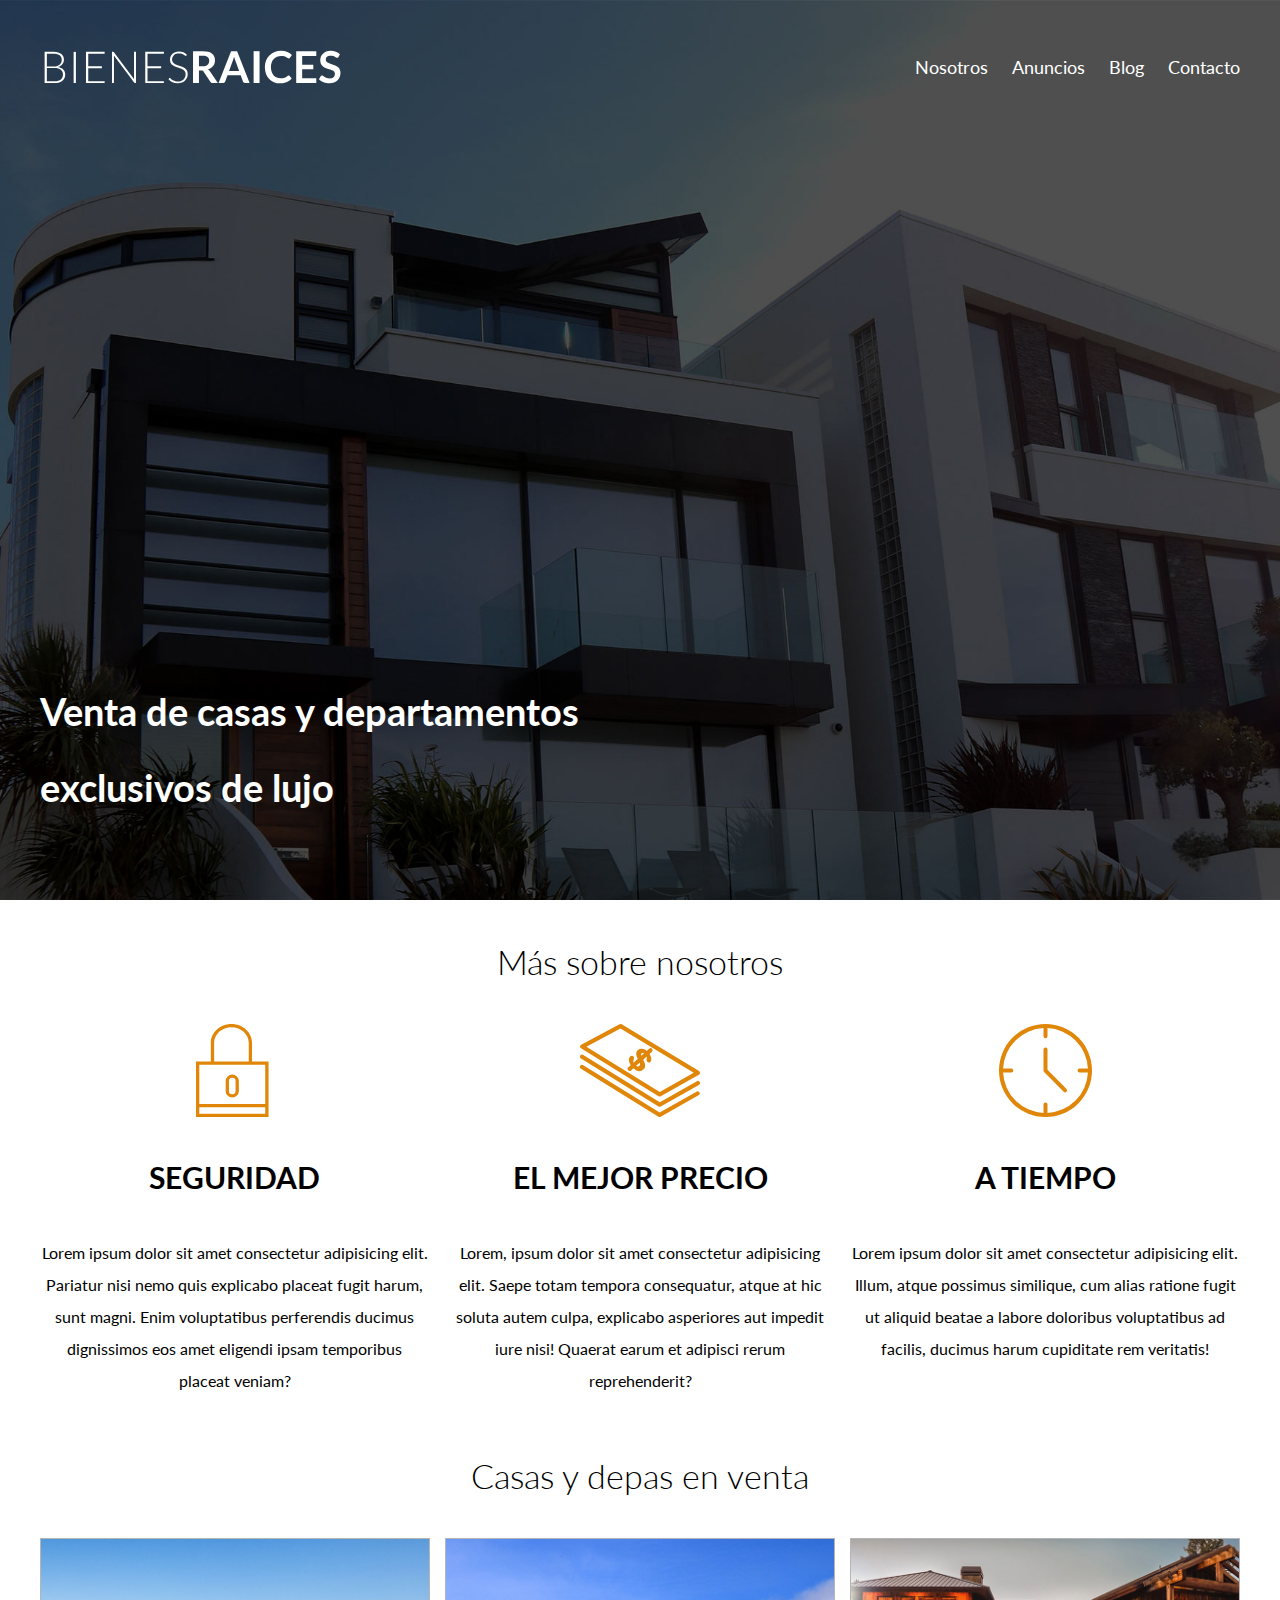
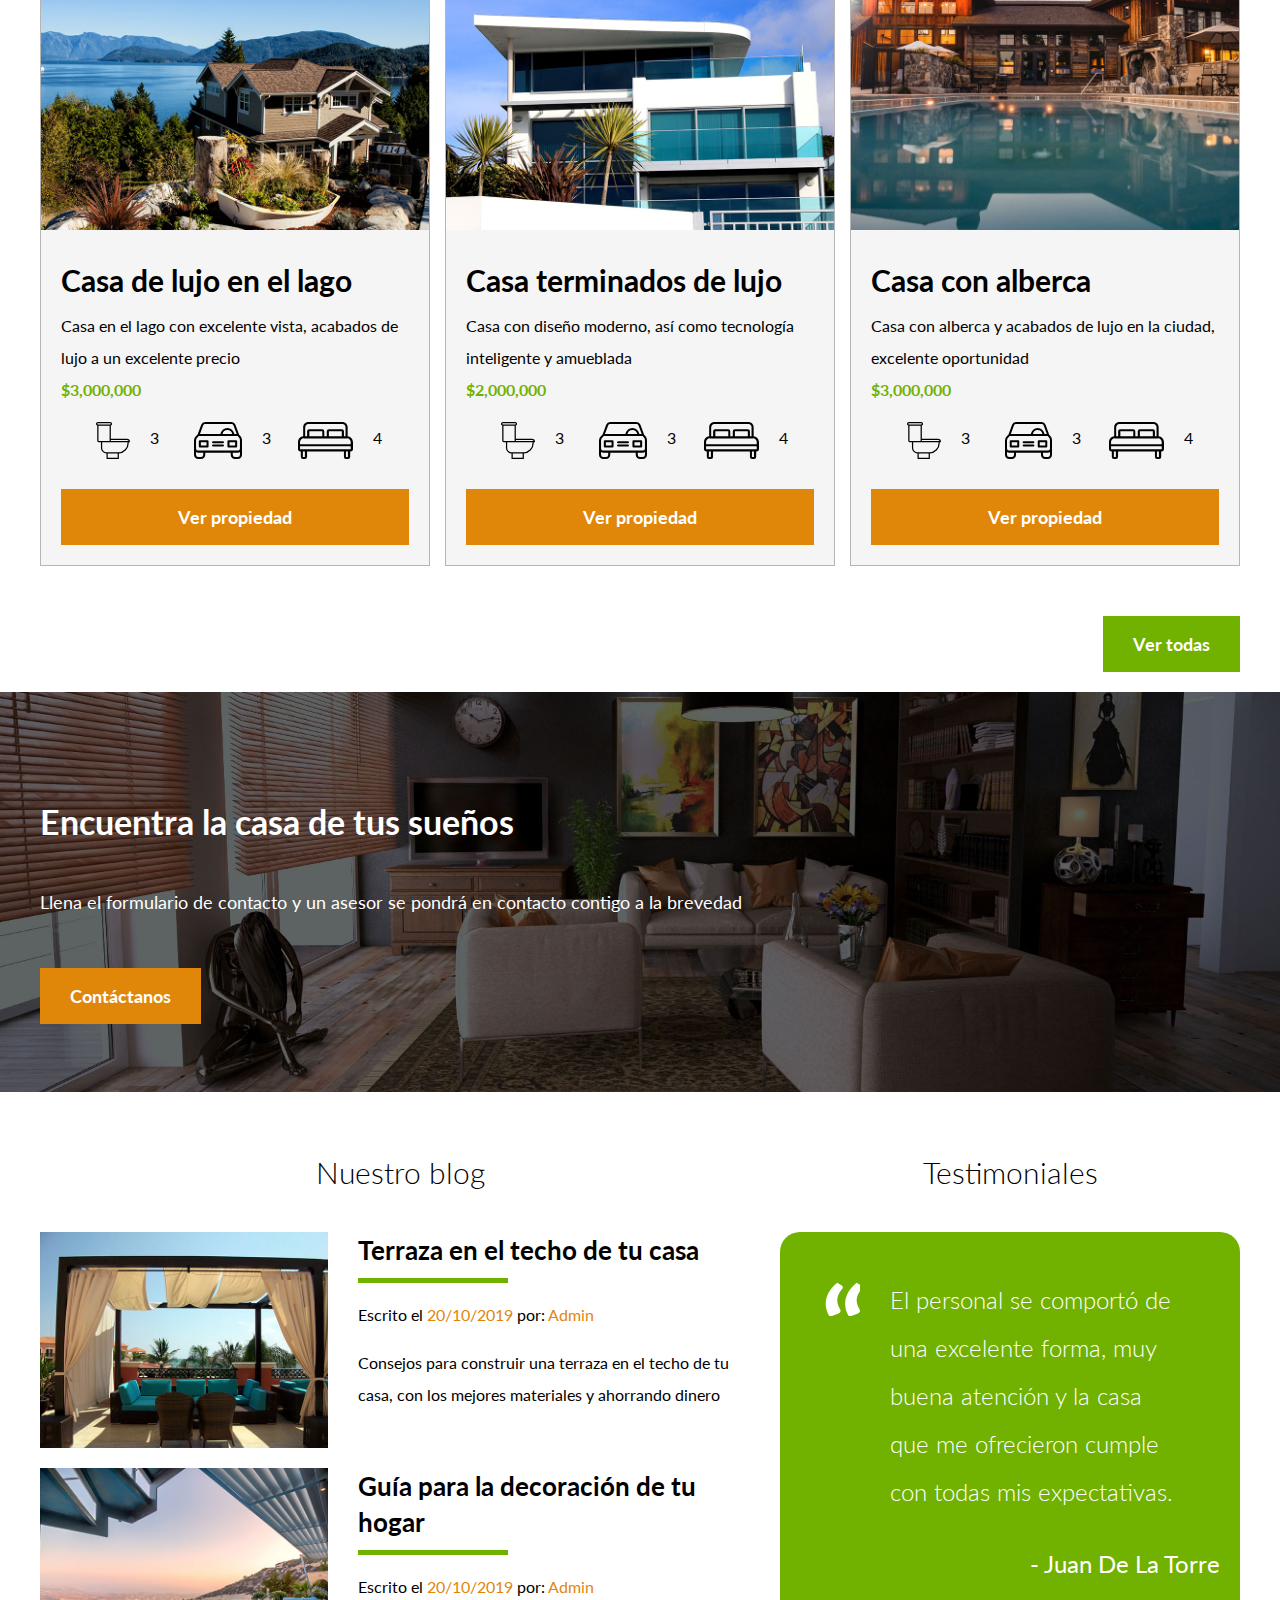
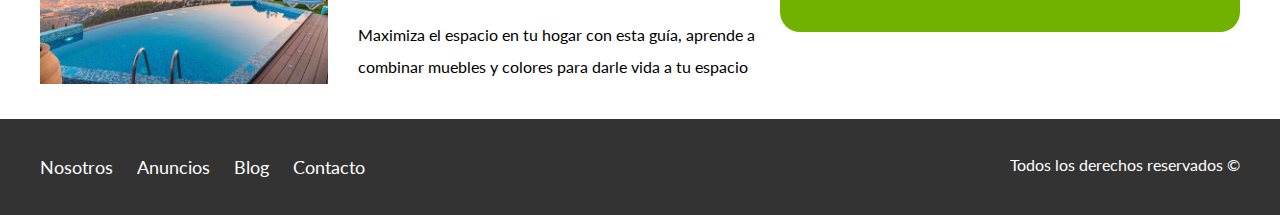
<file: index.html>
<!DOCTYPE html>
<html lang="en">
<head>
    <meta charset="UTF-8">
    <meta name="viewport" content="width=device-width, initial-scale=1.0">
    <title>Bienes Raices</title>
    <link rel="stylesheet" href="https://fonts.googleapis.com/css2?family=Lato:wght@300;400;700;900&display=swap">
    <link rel="stylesheet" href="css/normalize.css">
    <link rel="stylesheet" href="css/styles.css">
</head>
<body>
    <header class="site-header start">
        <div class="container header-content">
            <div class="bar">
                <a href="/">
                    <img src="img/logo.svg" alt="Logotipo de Bienes Raices">
                </a>
                <nav class="navigation">
                    <a href="nosotros.html">Nosotros</a>   
                    <a href="anuncios.html">Anuncios</a>
                    <a href="blog.html">Blog</a>
                    <a href="contacto.html">Contacto</a>
                </nav>
            </div>
            <h1>Venta de casas y departamentos exclusivos de lujo</h1>
        </div>
    </header>
    <section class="container section">
        <h2 class="center-text fw-300">Más sobre nosotros</h2>
        <div class="icons-nosotros">
            <div class="icons">
                <img src="/img/icono1.svg" alt="Icono seguridad">
                <h3 class="header">Seguridad</h3>
                <p>Lorem ipsum dolor sit amet consectetur adipisicing elit. Pariatur nisi nemo quis explicabo placeat fugit harum, sunt magni. Enim voluptatibus perferendis ducimus dignissimos eos amet eligendi ipsam temporibus placeat veniam?</p>
            </div>
            <div class="icons">
                <img src="/img/icono2.svg" alt="Icono el mejor precio">
                <h3 class="header">El mejor precio</h3>
                <p>Lorem, ipsum dolor sit amet consectetur adipisicing elit. Saepe totam tempora consequatur, atque at hic soluta autem culpa, explicabo asperiores aut impedit iure nisi! Quaerat earum et adipisci rerum reprehenderit?</p>
            </div>
            <div class="icons">
                <img src="/img/icono3.svg" alt="Icono a tiempo">
                <h3 class="header">A tiempo</h3>
                <p>Lorem ipsum dolor sit amet consectetur adipisicing elit. Illum, atque possimus similique, cum alias ratione fugit ut aliquid beatae a labore doloribus voluptatibus ad facilis, ducimus harum cupiditate rem veritatis!</p>
            </div>
        </div>
    </section>
    <main class="container section">
        <h2 class="center-text fw-300">Casas y depas en venta</h2>
        <div class="ad-container">
            <div class="ad">
                <img src="/img/anuncio1.jpg" alt="Imagen casa de lujo en el lago">
                <div class="ad-content">
                    <h3>Casa de lujo en el lago</h3>
                    <p>Casa en el lago con excelente vista, acabados de lujo a un excelente precio</p>
                    <p class="price">$3,000,000</p>
                    <ul class="icons-features">
                        <li>
                            <img src="/img/icono_wc.svg" alt="Icono WC">
                            <p>3</p>
                        </li>
                        <li>
                            <img src="/img/icono_estacionamiento.svg" alt="Icono estacionamiento">
                            <p>3</p>
                        </li>
                        <li>
                            <img src="/img/icono_dormitorio.svg" alt="Icono dormitorio">
                            <p>4</p>
                        </li>
                    </ul>
                    <a href="anuncio.html" class="button button-orange display-block">Ver propiedad</a>
                </div>
            </div>
            <div class="ad">
                <img src="/img/anuncio2.jpg" alt="Imagen casa terminados de lujo">
                <div class="ad-content">
                    <h3>Casa terminados de lujo</h3>
                    <p>Casa con diseño moderno, así como tecnología inteligente y amueblada</p>
                    <p class="price">$2,000,000</p>
                    <ul class="icons-features">
                        <li>
                            <img src="/img/icono_wc.svg" alt="Icono WC">
                            <p>3</p>
                        </li>
                        <li>
                            <img src="/img/icono_estacionamiento.svg" alt="Icono estacionamiento">
                            <p>3</p>
                        </li>
                        <li>
                            <img src="/img/icono_dormitorio.svg" alt="Icono dormitorio">
                            <p>4</p>
                        </li>
                    </ul>
                    <a href="anuncio.html" class="button button-orange display-block">Ver propiedad</a>
                </div>
            </div>
            <div class="ad">
                <img src="/img/anuncio3.jpg" alt="Imagen casa con alberca">
                <div class="ad-content">
                    <h3>Casa con alberca</h3>
                    <p>Casa con alberca y acabados de lujo en la ciudad, excelente oportunidad</p>
                    <p class="price">$3,000,000</p>
                    <ul class="icons-features">
                        <li>
                            <img src="/img/icono_wc.svg" alt="Icono WC">
                            <p>3</p>
                        </li>
                        <li>
                            <img src="/img/icono_estacionamiento.svg" alt="Icono estacionamiento">
                            <p>3</p>
                        </li>
                        <li>
                            <img src="/img/icono_dormitorio.svg" alt="Icono dormitorio">
                            <p>4</p>
                        </li>
                    </ul>
                    <a href="anuncio.html" class="button button-orange display-block">Ver propiedad</a>
                </div>
            </div>
        </div>
        <div class="view-all">
            <a href="anuncios.html" class="button button-green">Ver todas</a>
        </div>
    </main>
    <section class="section contact-image">
        <div class="container contact-content">
            <h2>Encuentra la casa de tus sueños</h2>
            <p>Llena el formulario de contacto y un asesor se pondrá en contacto contigo a la brevedad</p>
            <a href="contacto.html" class="button button-orange">Contáctanos</a>
        </div>
    </section>
    <div class="container section bottom-section">
        <section class="blog">
            <h3 class="center-text fw-300">Nuestro blog</h3>
            <article class="blog-post">
                <div class="image">
                    <img src="/img/blog1.jpg" alt="Imagen terraza en el techo de tu casa">
                </div>
                <div class="blog-text">
                    <a href="entrada.html">
                        <h4>Terraza en el techo de tu casa</h4>
                    </a>
                    <p>Escrito el <span>20/10/2019</span> por: <span>Admin</span></p>
                    <p>Consejos para construir una terraza en el techo de tu casa, con los mejores materiales y ahorrando dinero</p>
                </div>
            </article class="blog-post">
            <article class="blog-post">
                <div class="image">
                    <img src="/img/blog2.jpg" alt="Imagen guía para la decoración de tu hogar">
                </div>
                <div class="blog-text">
                    <a href="entrada.html">
                        <h4>Guía para la decoración de tu hogar</h4>
                    </a>
                    <p>Escrito el <span>20/10/2019</span> por: <span>Admin</span></p>
                    <p>Maximiza el espacio en tu hogar con esta guía, aprende a combinar muebles y colores para darle vida a tu espacio</p>
                </div>
            </article>
        </section>
        <section class="tokens">
            <h3 class="center-text fw-300">Testimoniales</h3>
            <div class="token">
                <blockquote>El personal se comportó de una excelente forma, muy buena atención y la casa que me ofrecieron cumple con todas mis expectativas.</blockquote>
                <p>- Juan De La Torre</p>
            </div>
        </section>
    </div>
    <footer class="site-footer section">
        <div class="container footer-container">
            <nav class="navigation">
                <a href="nosotros.html">Nosotros</a>
                <a href="anuncios.html">Anuncios</a>
                <a href="blog.html">Blog</a>
                <a href="contacto.html">Contacto</a>
            </nav>
            <p class="copyright">Todos los derechos reservados &copy;</p>
        </div>
    </footer>
</body>
</html>
</file>
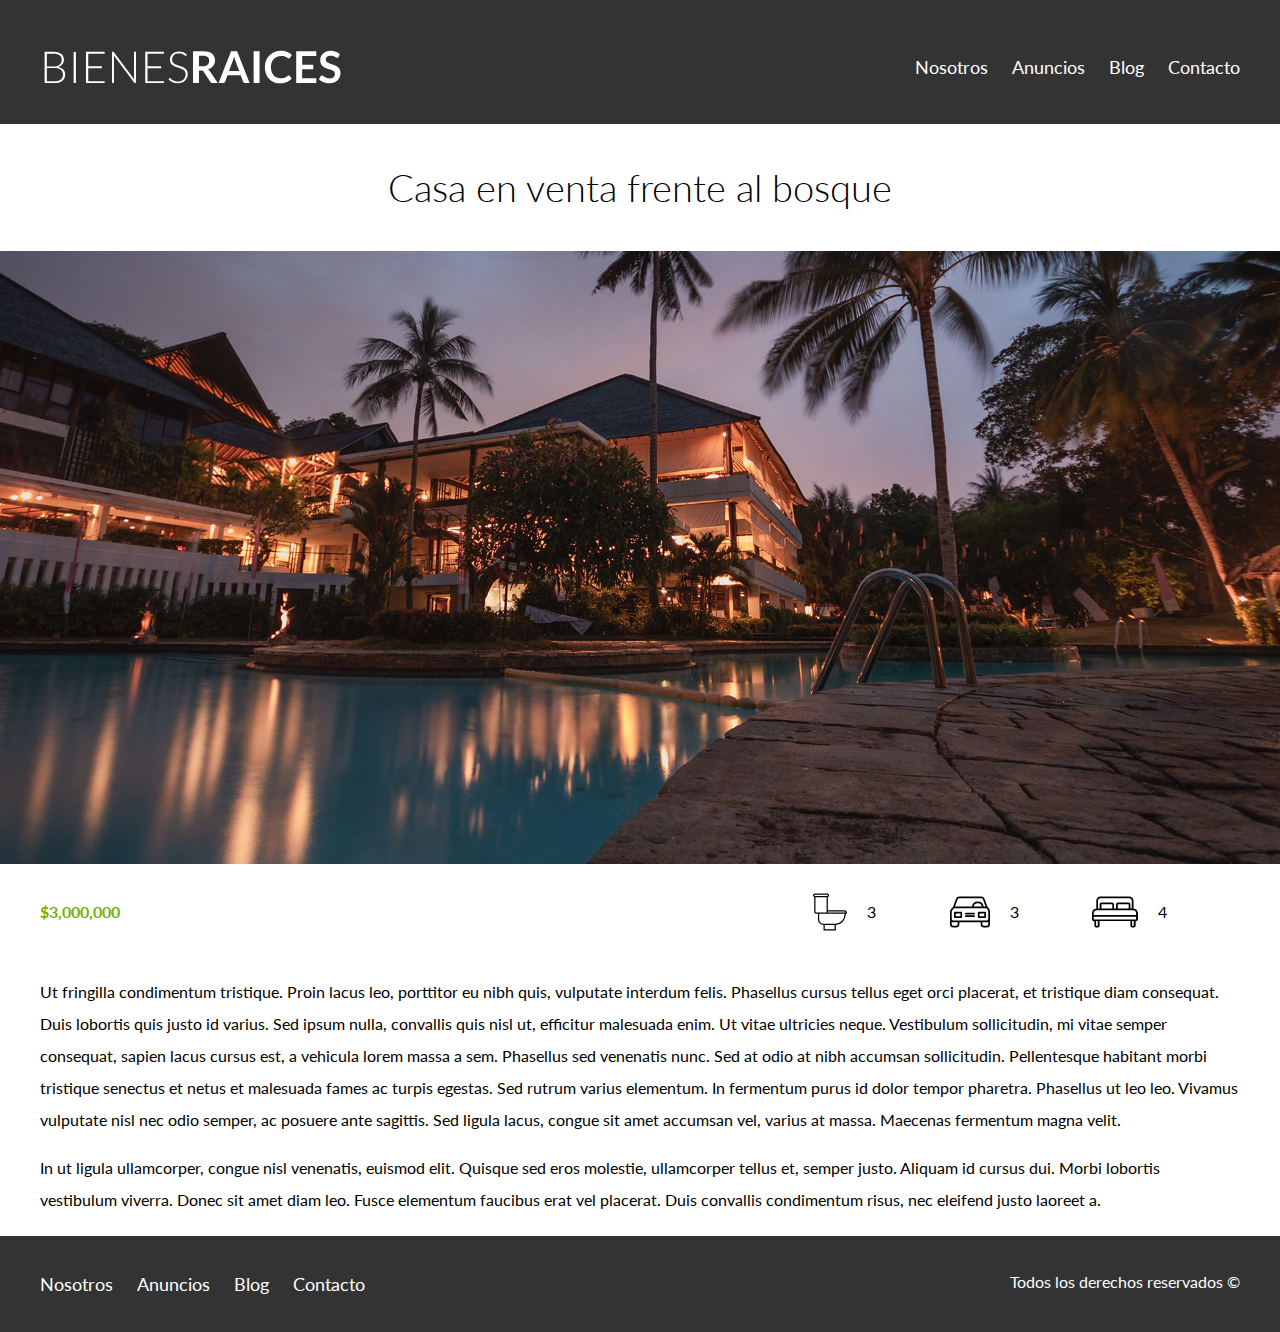
<file: anuncio.html>
<!DOCTYPE html>
<html lang="en">
<head>
    <meta charset="UTF-8">
    <meta name="viewport" content="width=device-width, initial-scale=1.0">
    <title>Bienes Raices</title>
    <link rel="stylesheet" href="https://fonts.googleapis.com/css2?family=Lato:wght@300;400;700;900&display=swap">
    <link rel="stylesheet" href="css/normalize.css">
    <link rel="stylesheet" href="css/styles.css">
</head>
<body>
    <header class="site-header">
        <div class="container header-content">
            <div class="bar">
                <a href="/">
                    <img src="img/logo.svg" alt="Logotipo de Bienes Raices">
                </a>
                <nav class="navigation">
                    <a href="nosotros.html">Nosotros</a>
                    <a href="anuncios.html">Anuncios</a>
                    <a href="blog.html">Blog</a>
                    <a href="contacto.html">Contacto</a>
                </nav>
            </div>
        </div>
    </header>
    <h1 class="fw-300 center-text">Casa en venta frente al bosque</h1>
    <img src="/img/destacada.jpg" alt="Imagen anuncio">
    <main class="container section centered-content">
        <div class="property-summary">
            <p class="price">$3,000,000</p>
            <ul class="icons-features">
                <li>
                    <img src="/img/icono_wc.svg" alt="Icono WC">
                    <p>3</p>
                </li>
                <li>
                    <img src="/img/icono_estacionamiento.svg" alt="Icono estacionamiento">
                    <p>3</p>
                </li>
                <li>
                    <img src="/img/icono_dormitorio.svg" alt="Icono dormitorio">
                    <p>4</p>
                </li>
            </ul>
        </div>
        <p>Ut fringilla condimentum tristique. Proin lacus leo, porttitor eu nibh quis, vulputate interdum felis. Phasellus cursus tellus eget orci placerat, et tristique diam consequat. Duis lobortis quis justo id varius. Sed ipsum nulla, convallis quis nisl ut, efficitur malesuada enim. Ut vitae ultricies neque. Vestibulum sollicitudin, mi vitae semper consequat, sapien lacus cursus est, a vehicula lorem massa a sem. Phasellus sed venenatis nunc. Sed at odio at nibh accumsan sollicitudin. Pellentesque habitant morbi tristique senectus et netus et malesuada fames ac turpis egestas. Sed rutrum varius elementum. In fermentum purus id dolor tempor pharetra. Phasellus ut leo leo. Vivamus vulputate nisl nec odio semper, ac posuere ante sagittis. Sed ligula lacus, congue sit amet accumsan vel, varius at massa. Maecenas fermentum magna velit.</p>
        <p>In ut ligula ullamcorper, congue nisl venenatis, euismod elit. Quisque sed eros molestie, ullamcorper tellus et, semper justo. Aliquam id cursus dui. Morbi lobortis vestibulum viverra. Donec sit amet diam leo. Fusce elementum faucibus erat vel placerat. Duis convallis condimentum risus, nec eleifend justo laoreet a.</p>
    </main>
    <footer class="site-footer section">
        <div class="container footer-container">
            <nav class="navigation">
                <a href="nosotros.html">Nosotros</a>
                <a href="anuncios.html">Anuncios</a>
                <a href="blog.html">Blog</a>
                <a href="contacto.html">Contacto</a>
            </nav>
            <p class="copyright">Todos los derechos reservados &copy;</p>
        </div>
    </footer>
</body>
</html>
</file>
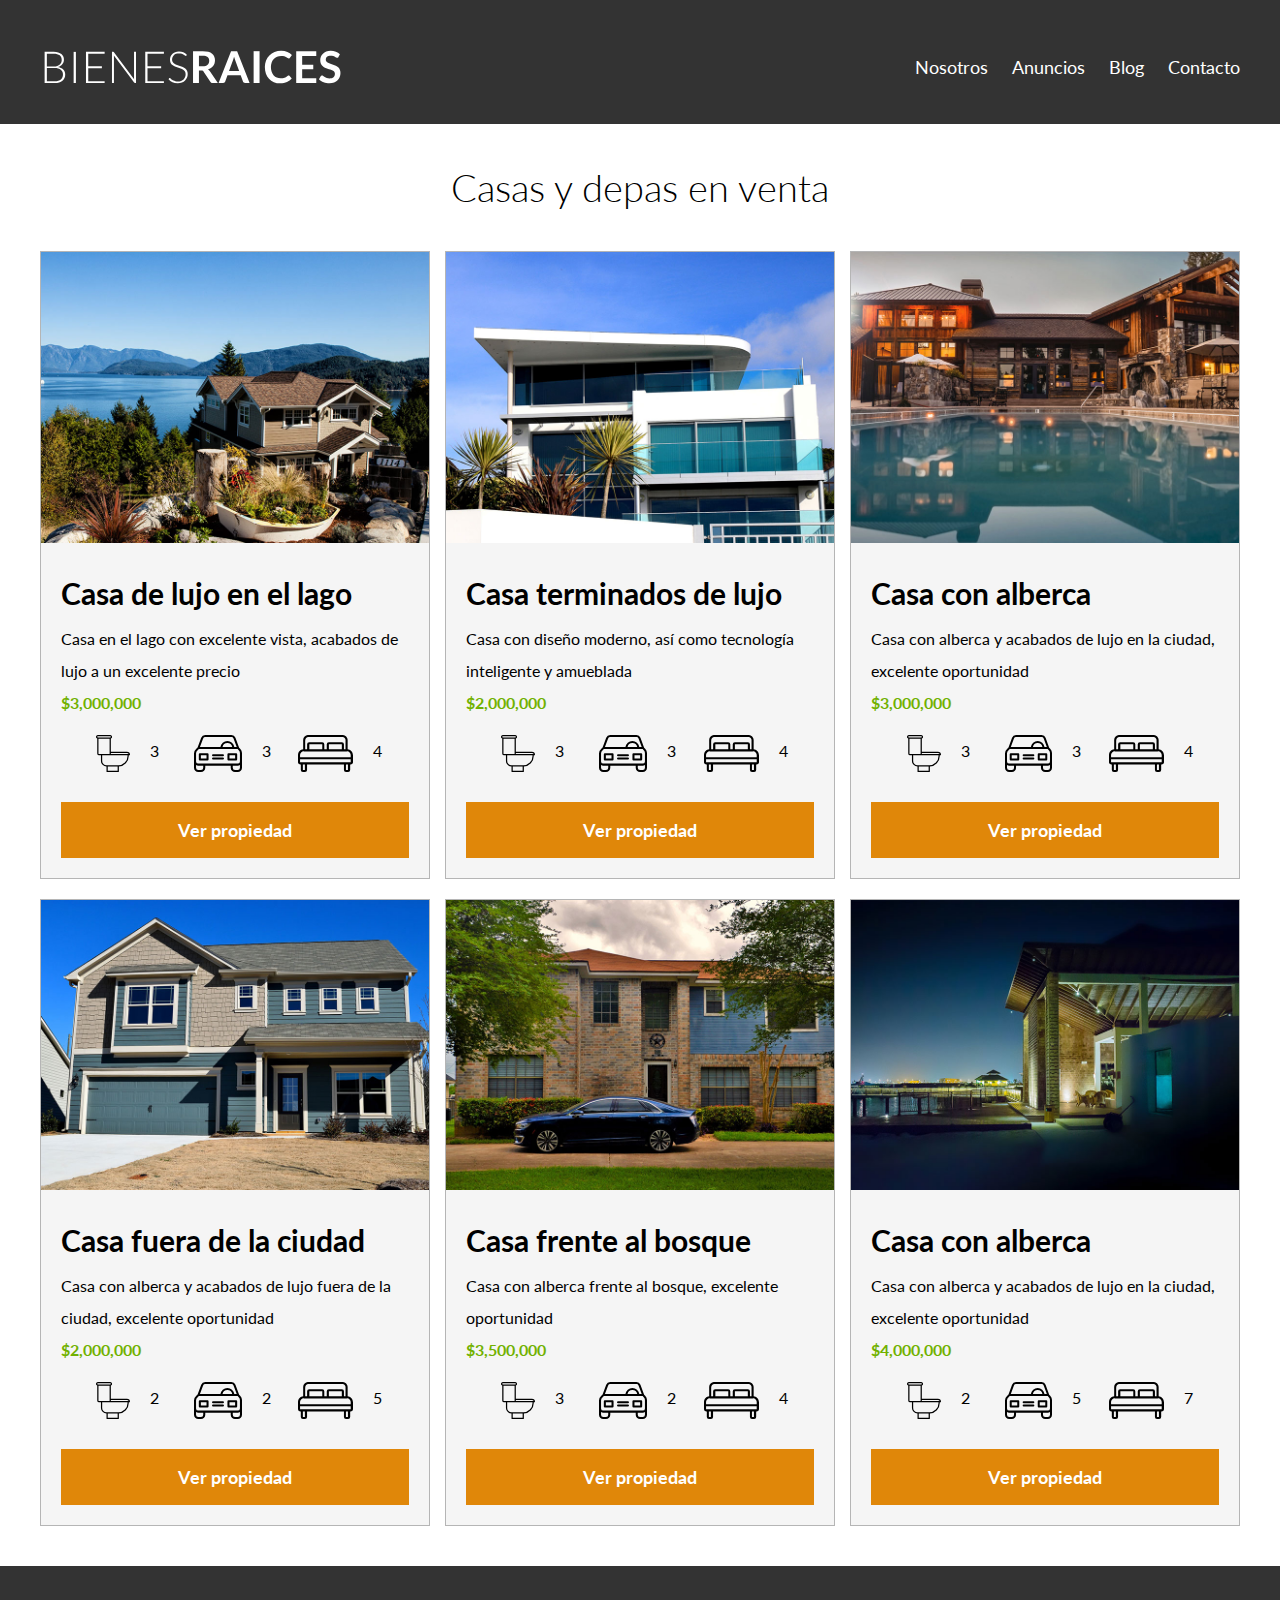
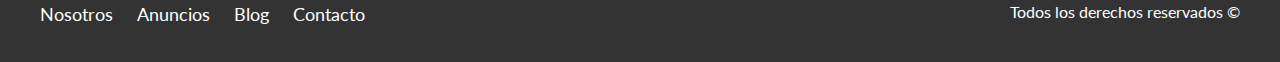
<file: anuncios.html>
<!DOCTYPE html>
<html lang="en">
<head>
    <meta charset="UTF-8">
    <meta name="viewport" content="width=device-width, initial-scale=1.0">
    <title>Bienes Raices</title>
    <link rel="stylesheet" href="https://fonts.googleapis.com/css2?family=Lato:wght@300;400;700;900&display=swap">
    <link rel="stylesheet" href="css/normalize.css">
    <link rel="stylesheet" href="css/styles.css">
</head>
<body>
    <header class="site-header">
        <div class="container header-content">
            <div class="bar">
                <a href="/">
                    <img src="img/logo.svg" alt="Logotipo de Bienes Raices">
                </a>
                <nav class="navigation">
                    <a href="nosotros.html">Nosotros</a>   
                    <a href="anuncios.html">Anuncios</a>
                    <a href="blog.html">Blog</a>
                    <a href="contacto.html">Contacto</a>
                </nav>
            </div>
        </div>
    </header>
    <main class="container">
        <h1 class="center-text fw-300">Casas y depas en venta</h2>
        <div class="ad-container">
            <div class="ad">
                <img src="/img/anuncio1.jpg" alt="Imagen casa de lujo en el lago">
                <div class="ad-content">
                    <h3>Casa de lujo en el lago</h3>
                    <p>Casa en el lago con excelente vista, acabados de lujo a un excelente precio</p>
                    <p class="price">$3,000,000</p>
                    <ul class="icons-features">
                        <li>
                            <img src="/img/icono_wc.svg" alt="Icono WC">
                            <p>3</p>
                        </li>
                        <li>
                            <img src="/img/icono_estacionamiento.svg" alt="Icono estacionamiento">
                            <p>3</p>
                        </li>
                        <li>
                            <img src="/img/icono_dormitorio.svg" alt="Icono dormitorio">
                            <p>4</p>
                        </li>
                    </ul>
                    <a href="anuncio.html" class="button button-orange display-block">Ver propiedad</a>
                </div>
            </div>
            <div class="ad">
                <img src="/img/anuncio2.jpg" alt="Imagen casa terminados de lujo">
                <div class="ad-content">
                    <h3>Casa terminados de lujo</h3>
                    <p>Casa con diseño moderno, así como tecnología inteligente y amueblada</p>
                    <p class="price">$2,000,000</p>
                    <ul class="icons-features">
                        <li>
                            <img src="/img/icono_wc.svg" alt="Icono WC">
                            <p>3</p>
                        </li>
                        <li>
                            <img src="/img/icono_estacionamiento.svg" alt="Icono estacionamiento">
                            <p>3</p>
                        </li>
                        <li>
                            <img src="/img/icono_dormitorio.svg" alt="Icono dormitorio">
                            <p>4</p>
                        </li>
                    </ul>
                    <a href="anuncio.html" class="button button-orange display-block">Ver propiedad</a>
                </div>
            </div>
            <div class="ad">
                <img src="/img/anuncio3.jpg" alt="Imagen casa con alberca">
                <div class="ad-content">
                    <h3>Casa con alberca</h3>
                    <p>Casa con alberca y acabados de lujo en la ciudad, excelente oportunidad</p>
                    <p class="price">$3,000,000</p>
                    <ul class="icons-features">
                        <li>
                            <img src="/img/icono_wc.svg" alt="Icono WC">
                            <p>3</p>
                        </li>
                        <li>
                            <img src="/img/icono_estacionamiento.svg" alt="Icono estacionamiento">
                            <p>3</p>
                        </li>
                        <li>
                            <img src="/img/icono_dormitorio.svg" alt="Icono dormitorio">
                            <p>4</p>
                        </li>
                    </ul>
                    <a href="anuncio.html" class="button button-orange display-block">Ver propiedad</a>
                </div>
            </div>
            <div class="ad">
                <img src="/img/anuncio4.jpg" alt="Imagen casa con alberca">
                <div class="ad-content">
                    <h3>Casa fuera de la ciudad</h3>
                    <p>Casa con alberca y acabados de lujo fuera de la ciudad, excelente oportunidad</p>
                    <p class="price">$2,000,000</p>
                    <ul class="icons-features">
                        <li>
                            <img src="/img/icono_wc.svg" alt="Icono WC">
                            <p>2</p>
                        </li>
                        <li>
                            <img src="/img/icono_estacionamiento.svg" alt="Icono estacionamiento">
                            <p>2</p>
                        </li>
                        <li>
                            <img src="/img/icono_dormitorio.svg" alt="Icono dormitorio">
                            <p>5</p>
                        </li>
                    </ul>
                    <a href="anuncio.html" class="button button-orange display-block">Ver propiedad</a>
                </div>
            </div>
            <div class="ad">
                <img src="/img/anuncio5.jpg" alt="Imagen casa con alberca">
                <div class="ad-content">
                    <h3>Casa frente al bosque</h3>
                    <p>Casa con alberca frente al bosque, excelente oportunidad</p>
                    <p class="price">$3,500,000</p>
                    <ul class="icons-features">
                        <li>
                            <img src="/img/icono_wc.svg" alt="Icono WC">
                            <p>3</p>
                        </li>
                        <li>
                            <img src="/img/icono_estacionamiento.svg" alt="Icono estacionamiento">
                            <p>2</p>
                        </li>
                        <li>
                            <img src="/img/icono_dormitorio.svg" alt="Icono dormitorio">
                            <p>4</p>
                        </li>
                    </ul>
                    <a href="anuncio.html" class="button button-orange display-block">Ver propiedad</a>
                </div>
            </div>
            <div class="ad">
                <img src="/img/anuncio6.jpg" alt="Imagen casa con alberca">
                <div class="ad-content">
                    <h3>Casa con alberca</h3>
                    <p>Casa con alberca y acabados de lujo en la ciudad, excelente oportunidad</p>
                    <p class="price">$4,000,000</p>
                    <ul class="icons-features">
                        <li>
                            <img src="/img/icono_wc.svg" alt="Icono WC">
                            <p>2</p>
                        </li>
                        <li>
                            <img src="/img/icono_estacionamiento.svg" alt="Icono estacionamiento">
                            <p>5</p>
                        </li>
                        <li>
                            <img src="/img/icono_dormitorio.svg" alt="Icono dormitorio">
                            <p>7</p>
                        </li>
                    </ul>
                    <a href="anuncio.html" class="button button-orange display-block">Ver propiedad</a>
                </div>
            </div>
        </div>
    </main>
    <footer class="site-footer section">
        <div class="container footer-container">
            <nav class="navigation">
                <a href="nosotros.html">Nosotros</a>
                <a href="anuncios.html">Anuncios</a>
                <a href="blog.html">Blog</a>
                <a href="contacto.html">Contacto</a>
            </nav>
            <p class="copyright">Todos los derechos reservados &copy;</p>
        </div>
    </footer>
</body>
</html>
</file>
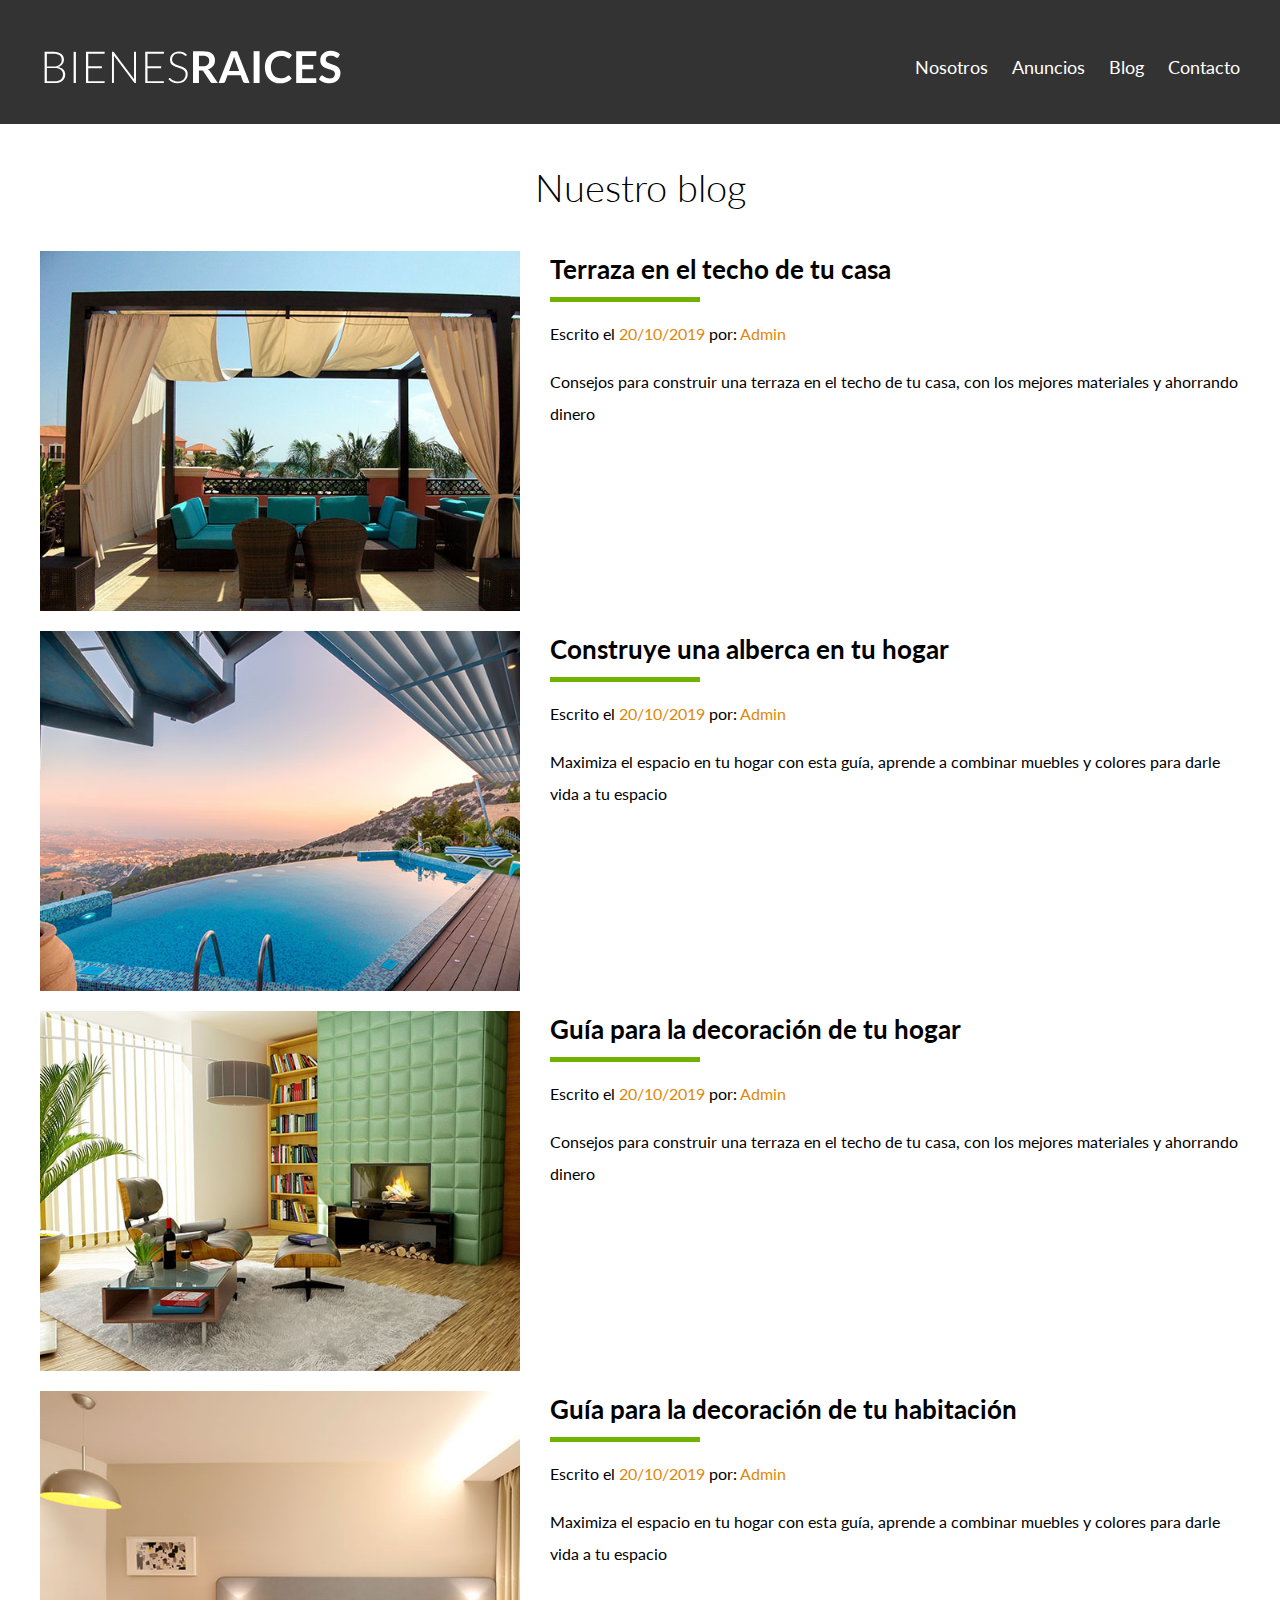
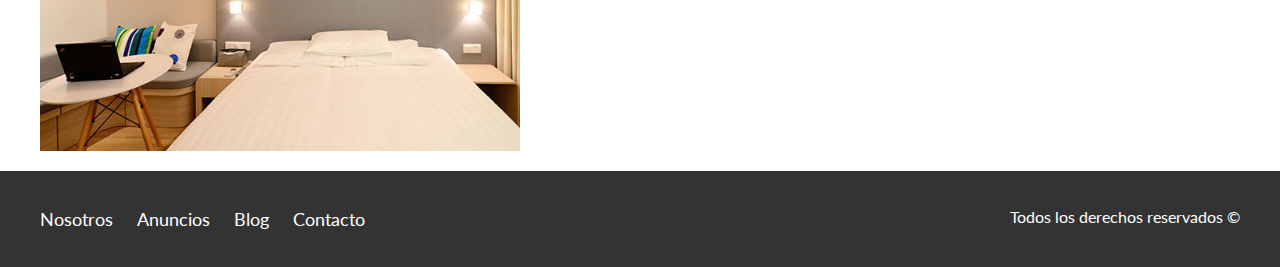
<file: blog.html>
<!DOCTYPE html>
<html lang="en">
<head>
    <meta charset="UTF-8">
    <meta name="viewport" content="width=device-width, initial-scale=1.0">
    <title>Bienes Raices</title>
    <link rel="stylesheet" href="https://fonts.googleapis.com/css2?family=Lato:wght@300;400;700;900&display=swap">
    <link rel="stylesheet" href="css/normalize.css">
    <link rel="stylesheet" href="css/styles.css">
</head>
<body>
    <header class="site-header">
        <div class="container header-content">
            <div class="bar">
                <a href="/">
                    <img src="img/logo.svg" alt="Logotipo de Bienes Raices">
                </a>
                <nav class="navigation">
                    <a href="nosotros.html">Nosotros</a>   
                    <a href="anuncios.html">Anuncios</a>
                    <a href="blog.html">Blog</a>
                    <a href="contacto.html">Contacto</a>
                </nav>
            </div>
        </div>
    </header>
    <main class="container">
        <h1 class="center-text fw-300">Nuestro blog</h2>
            <article class="blog-post">
                <div class="image">
                    <img src="/img/blog1.jpg" alt="Imagen terraza en el techo de tu casa">
                </div>
                <div class="blog-text">
                    <a href="entrada.html">
                        <h4>Terraza en el techo de tu casa</h4>
                    </a>
                    <p>Escrito el <span>20/10/2019</span> por: <span>Admin</span></p>
                    <p>Consejos para construir una terraza en el techo de tu casa, con los mejores materiales y ahorrando dinero</p>
                </div>
            </article class="blog-post">
            <article class="blog-post">
                <div class="image">
                    <img src="/img/blog2.jpg" alt="Imagen guía para la decoración de tu hogar">
                </div>
                <div class="blog-text">
                    <a href="entrada.html">
                        <h4>Construye una alberca en tu hogar</h4>
                    </a>
                    <p>Escrito el <span>20/10/2019</span> por: <span>Admin</span></p>
                    <p>Maximiza el espacio en tu hogar con esta guía, aprende a combinar muebles y colores para darle vida a tu espacio</p>
                </div>
            </article>
            <article class="blog-post">
                <div class="image">
                    <img src="/img/blog3.jpg" alt="Imagen terraza en el techo de tu casa">
                </div>
                <div class="blog-text">
                    <a href="entrada.html">
                        <h4>Guía para la decoración de tu hogar</h4>
                    </a>
                    <p>Escrito el <span>20/10/2019</span> por: <span>Admin</span></p>
                    <p>Consejos para construir una terraza en el techo de tu casa, con los mejores materiales y ahorrando dinero</p>
                </div>
            </article class="blog-post">
            <article class="blog-post">
                <div class="image">
                    <img src="/img/blog4.jpg" alt="Imagen guía para la decoración de tu hogar">
                </div>
                <div class="blog-text">
                    <a href="entrada.html">
                        <h4>Guía para la decoración de tu habitación</h4>
                    </a>
                    <p>Escrito el <span>20/10/2019</span> por: <span>Admin</span></p>
                    <p>Maximiza el espacio en tu hogar con esta guía, aprende a combinar muebles y colores para darle vida a tu espacio</p>
                </div>
            </article>
    </main>
    <footer class="site-footer section">
        <div class="container footer-container">
            <nav class="navigation">
                <a href="nosotros.html">Nosotros</a>
                <a href="anuncios.html">Anuncios</a>
                <a href="blog.html">Blog</a>
                <a href="contacto.html">Contacto</a>
            </nav>
            <p class="copyright">Todos los derechos reservados &copy;</p>
        </div>
    </footer>
</body>
</html>
</file>
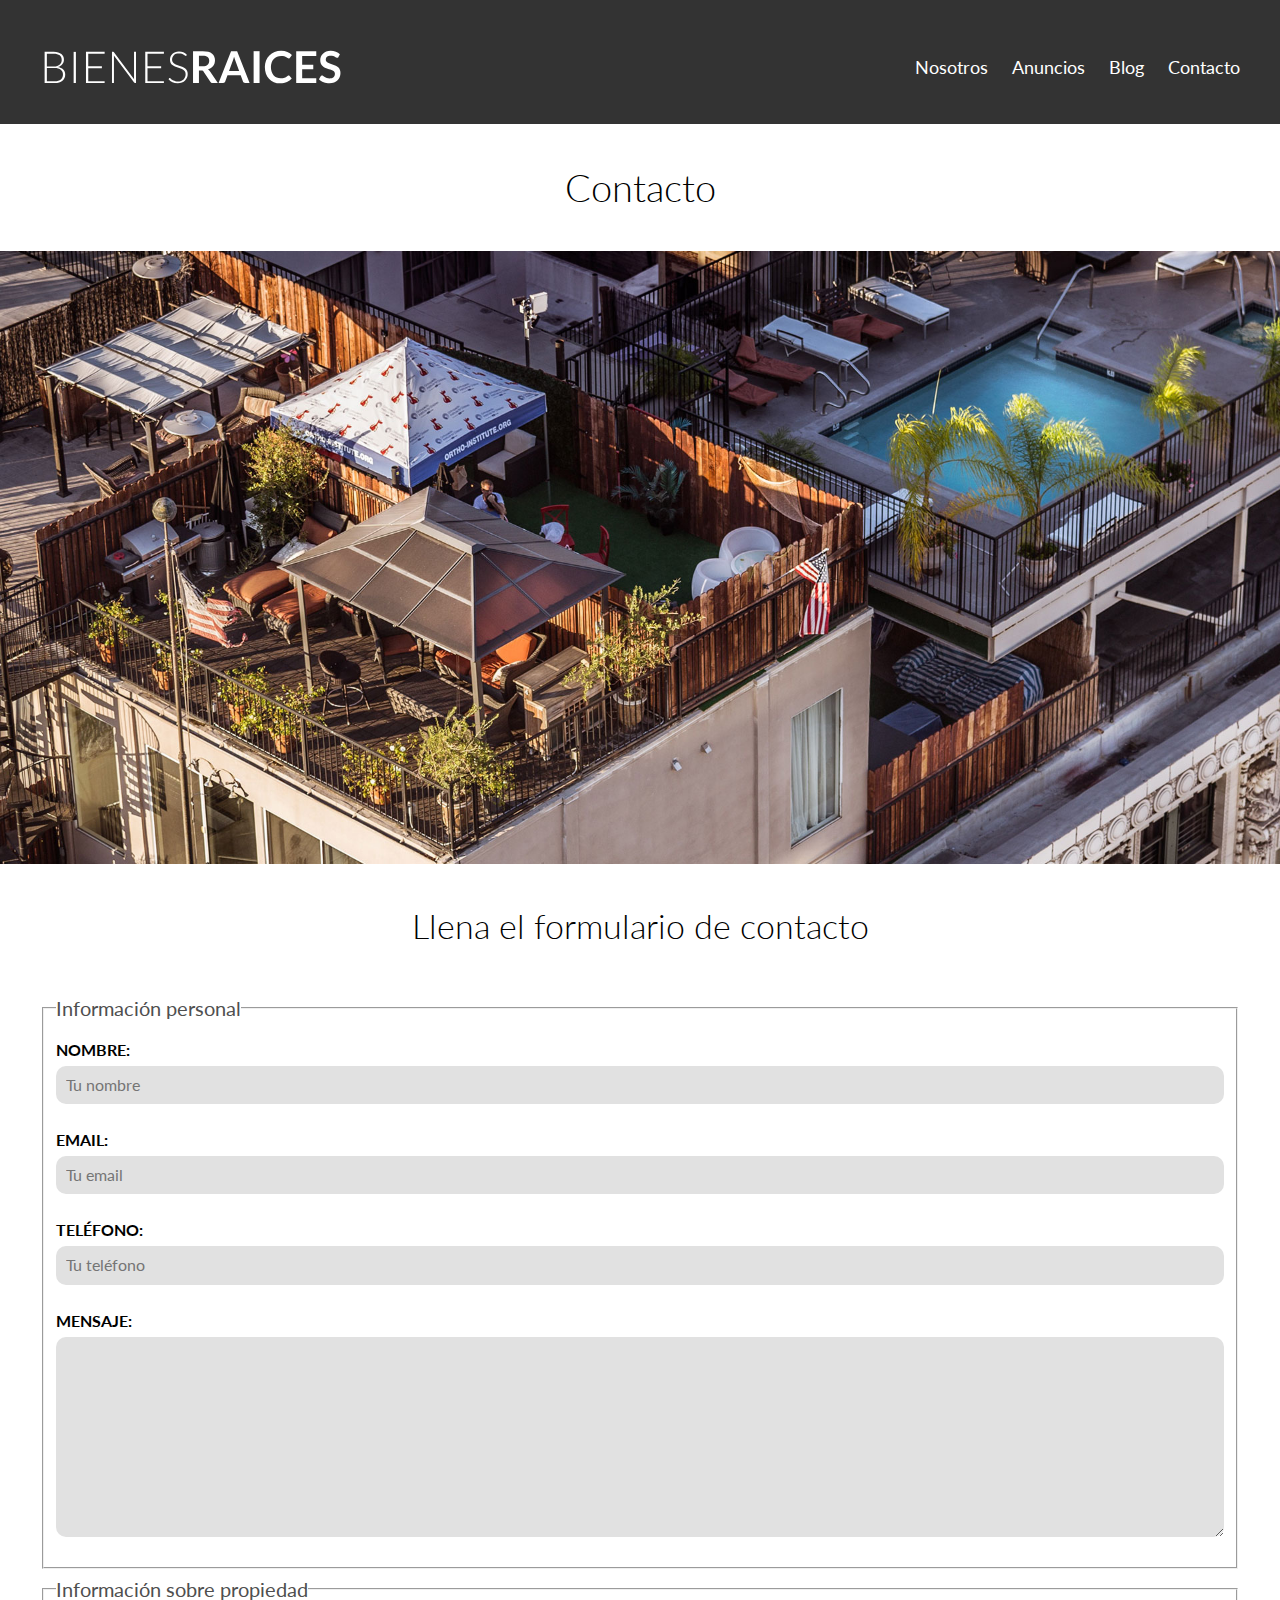
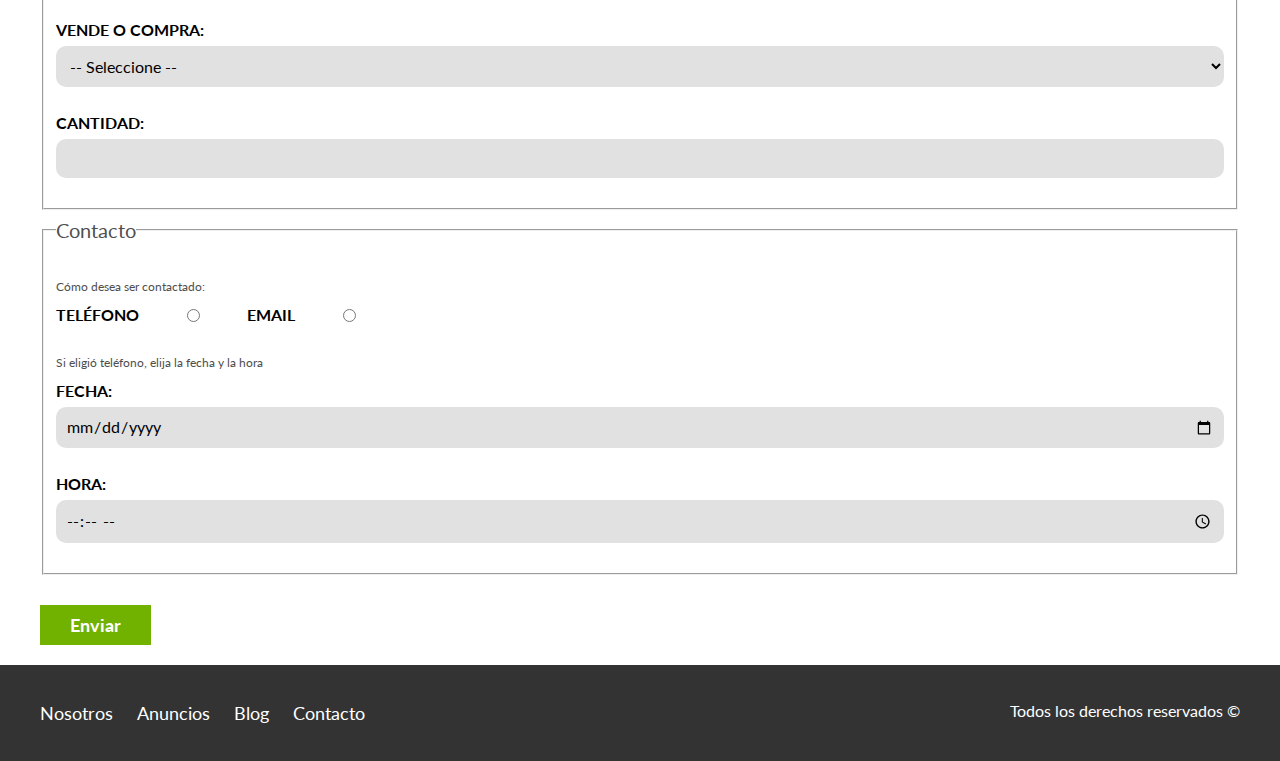
<file: contacto.html>
<!DOCTYPE html>
<html lang="en">
<head>
    <meta charset="UTF-8">
    <meta name="viewport" content="width=device-width, initial-scale=1.0">
    <title>Bienes Raices</title>
    <link rel="stylesheet" href="https://fonts.googleapis.com/css2?family=Lato:wght@300;400;700;900&display=swap">
    <link rel="stylesheet" href="css/normalize.css">
    <link rel="stylesheet" href="css/styles.css">
</head>
<body>
    <header class="site-header">
        <div class="container header-content">
            <div class="bar">
                <a href="/">
                    <img src="img/logo.svg" alt="Logotipo de Bienes Raices">
                </a>
                <nav class="navigation">
                    <a href="nosotros.html">Nosotros</a>
                    <a href="anuncios.html">Anuncios</a>
                    <a href="blog.html">Blog</a>
                    <a href="contacto.html">Contacto</a>
                </nav>
            </div>
        </div>
    </header>
    <h1 class="fw-300 center-text">Contacto</h1>
    <img src="/img/destacada3.jpg" alt="Imagen anuncio">
    <main class="container section centered-content">
        <h2 class="fw-300 center-text">Llena el formulario de contacto</h2>
        <form action="" class="contact">
            <fieldset>
                <legend>Información personal</legend>
                <label for="name">Nombre:</label>
                <input type="text" id="name" placeholder="Tu nombre">
                <label for="email">Email:</label>
                <input type="email" id="email" placeholder="Tu email" required>
                <label for="phone">Teléfono:</label>
                <input type="tel" id="phone" placeholder="Tu teléfono">
                <label for="message">Mensaje:</label>
                <textarea id="message"></textarea>
            </fieldset>
            <fieldset>
                <legend>Información sobre propiedad</legend>
                <label for="options">Vende o compra:</label>
                <select id="options">
                    <option value="" disabled selected>-- Seleccione --</option>
                    <option value="Vende">Vende</option>
                    <option value="Compra">Compra</option>
                </select>
                <label for="quantity">Cantidad:</label>
                <input type="number" id="quantity" min="0" max="10">
            </fieldset>
            <fieldset>
                <legend>Contacto</legend>
                <p>Cómo desea ser contactado:</p>
                <div class="contact-form">
                    <label for="phone2">Teléfono</label>
                    <input type="radio" name="contact" id="phone2" value="phone">
                    <label for="email2">Email</label>
                    <input type="radio" name="contact" id="email2" value="email">
                </div>
                <p>Si eligió teléfono, elija la fecha y la hora</p>
                <label for="date">Fecha:</label>
                <input type="date" id="date">
                <label for="time">Hora:</label>
                <input type="time" id="time" min="09:00" max="18:00">
            </fieldset>
            <input type="submit" value="Enviar" class="button button-green">
        </form>
    </main>
    <footer class="site-footer section">
        <div class="container footer-container">
            <nav class="navigation">
                <a href="nosotros.html">Nosotros</a>
                <a href="anuncios.html">Anuncios</a>
                <a href="blog.html">Blog</a>
                <a href="contacto.html">Contacto</a>
            </nav>
            <p class="copyright">Todos los derechos reservados &copy;</p>
        </div>
    </footer>
</body>
</html>
</file>
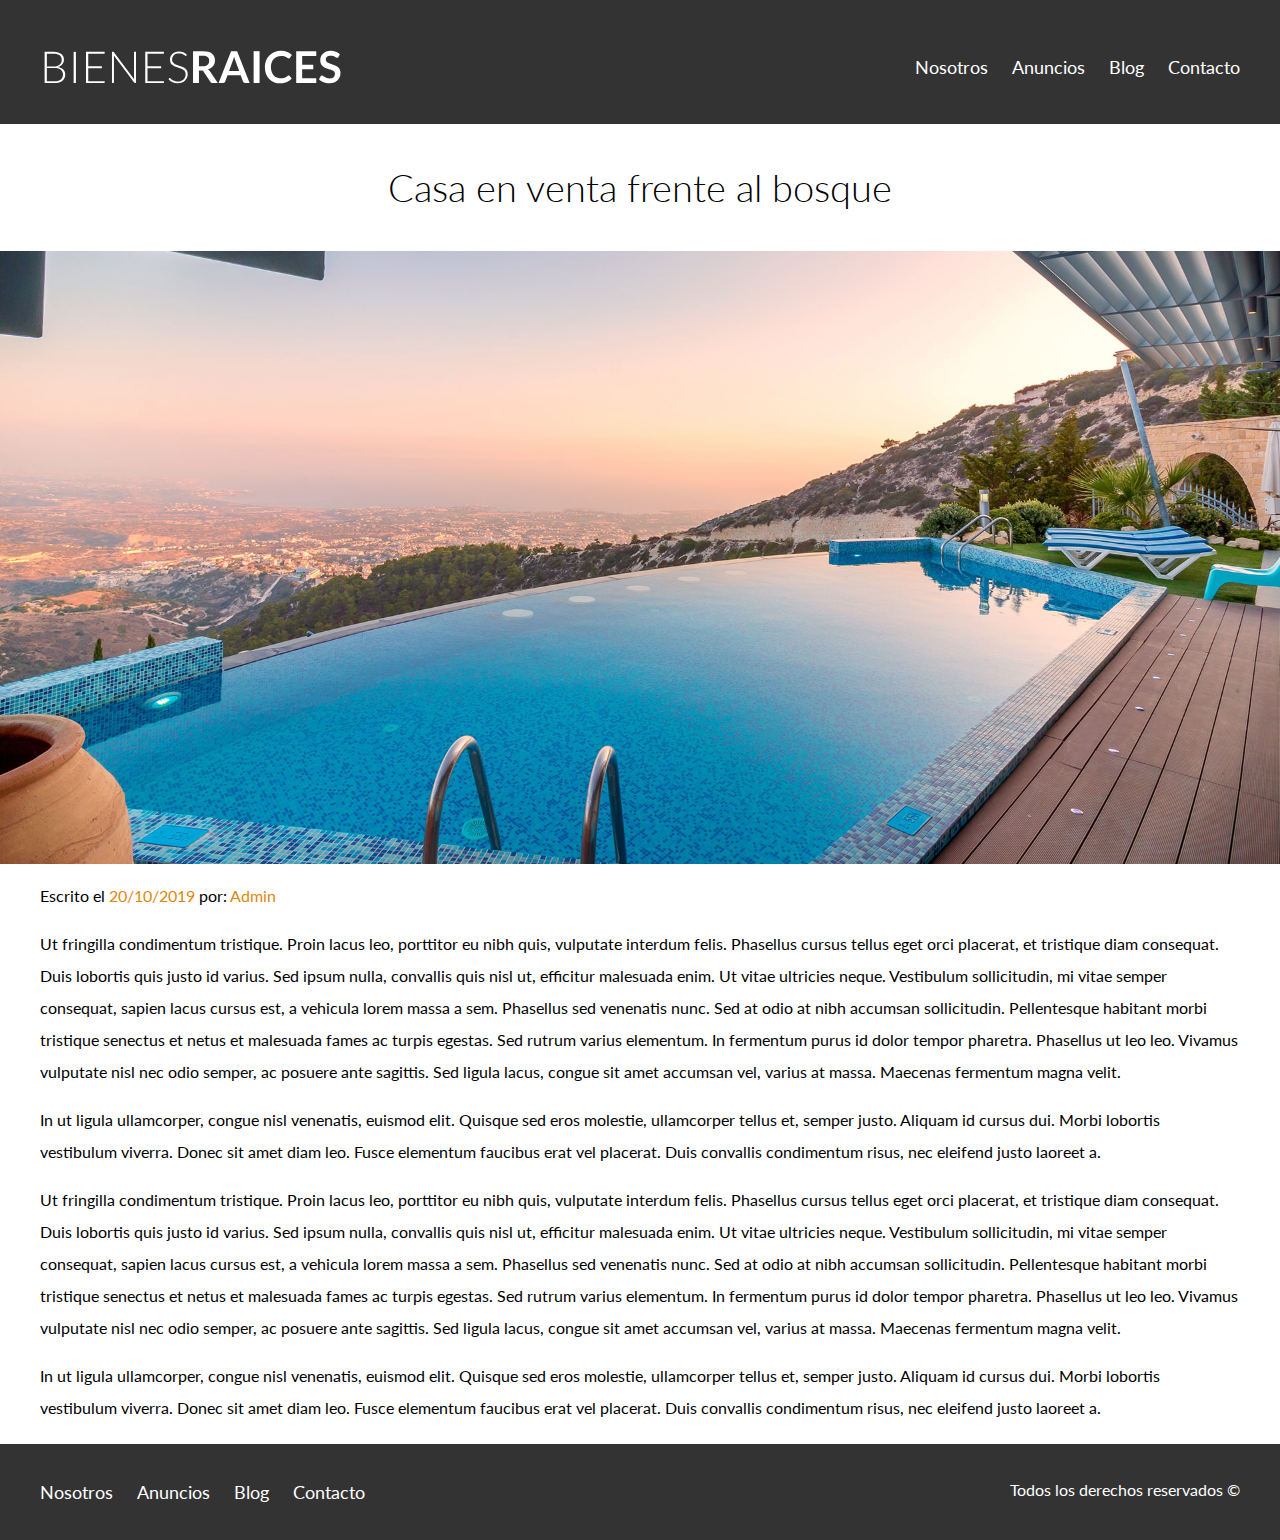
<file: entrada.html>
<!DOCTYPE html>
<html lang="en">
<head>
    <meta charset="UTF-8">
    <meta name="viewport" content="width=device-width, initial-scale=1.0">
    <title>Bienes Raices</title>
    <link rel="stylesheet" href="https://fonts.googleapis.com/css2?family=Lato:wght@300;400;700;900&display=swap">
    <link rel="stylesheet" href="css/normalize.css">
    <link rel="stylesheet" href="css/styles.css">
</head>
<body>
    <header class="site-header">
        <div class="container header-content">
            <div class="bar">
                <a href="/">
                    <img src="img/logo.svg" alt="Logotipo de Bienes Raices">
                </a>
                <nav class="navigation">
                    <a href="nosotros.html">Nosotros</a>
                    <a href="anuncios.html">Anuncios</a>
                    <a href="blog.html">Blog</a>
                    <a href="contacto.html">Contacto</a>
                </nav>
            </div>
        </div>
    </header>
    <h1 class="fw-300 center-text">Casa en venta frente al bosque</h1>
    <img src="/img/destacada2.jpg" alt="Imagen principal">
    <main class="container section centered-content blog-text">
        <p>Escrito el <span>20/10/2019</span> por: <span>Admin</span></p>
        <p>Ut fringilla condimentum tristique. Proin lacus leo, porttitor eu nibh quis, vulputate interdum felis. Phasellus cursus tellus eget orci placerat, et tristique diam consequat. Duis lobortis quis justo id varius. Sed ipsum nulla, convallis quis nisl ut, efficitur malesuada enim. Ut vitae ultricies neque. Vestibulum sollicitudin, mi vitae semper consequat, sapien lacus cursus est, a vehicula lorem massa a sem. Phasellus sed venenatis nunc. Sed at odio at nibh accumsan sollicitudin. Pellentesque habitant morbi tristique senectus et netus et malesuada fames ac turpis egestas. Sed rutrum varius elementum. In fermentum purus id dolor tempor pharetra. Phasellus ut leo leo. Vivamus vulputate nisl nec odio semper, ac posuere ante sagittis. Sed ligula lacus, congue sit amet accumsan vel, varius at massa. Maecenas fermentum magna velit.</p>
        <p>In ut ligula ullamcorper, congue nisl venenatis, euismod elit. Quisque sed eros molestie, ullamcorper tellus et, semper justo. Aliquam id cursus dui. Morbi lobortis vestibulum viverra. Donec sit amet diam leo. Fusce elementum faucibus erat vel placerat. Duis convallis condimentum risus, nec eleifend justo laoreet a.</p>
        <p>Ut fringilla condimentum tristique. Proin lacus leo, porttitor eu nibh quis, vulputate interdum felis. Phasellus cursus tellus eget orci placerat, et tristique diam consequat. Duis lobortis quis justo id varius. Sed ipsum nulla, convallis quis nisl ut, efficitur malesuada enim. Ut vitae ultricies neque. Vestibulum sollicitudin, mi vitae semper consequat, sapien lacus cursus est, a vehicula lorem massa a sem. Phasellus sed venenatis nunc. Sed at odio at nibh accumsan sollicitudin. Pellentesque habitant morbi tristique senectus et netus et malesuada fames ac turpis egestas. Sed rutrum varius elementum. In fermentum purus id dolor tempor pharetra. Phasellus ut leo leo. Vivamus vulputate nisl nec odio semper, ac posuere ante sagittis. Sed ligula lacus, congue sit amet accumsan vel, varius at massa. Maecenas fermentum magna velit.</p>
        <p>In ut ligula ullamcorper, congue nisl venenatis, euismod elit. Quisque sed eros molestie, ullamcorper tellus et, semper justo. Aliquam id cursus dui. Morbi lobortis vestibulum viverra. Donec sit amet diam leo. Fusce elementum faucibus erat vel placerat. Duis convallis condimentum risus, nec eleifend justo laoreet a.</p>
    </main>
    <footer class="site-footer section">
        <div class="container footer-container">
            <nav class="navigation">
                <a href="nosotros.html">Nosotros</a>
                <a href="anuncios.html">Anuncios</a>
                <a href="blog.html">Blog</a>
                <a href="contacto.html">Contacto</a>
            </nav>
            <p class="copyright">Todos los derechos reservados &copy;</p>
        </div>
    </footer>
</body>
</html>
</file>
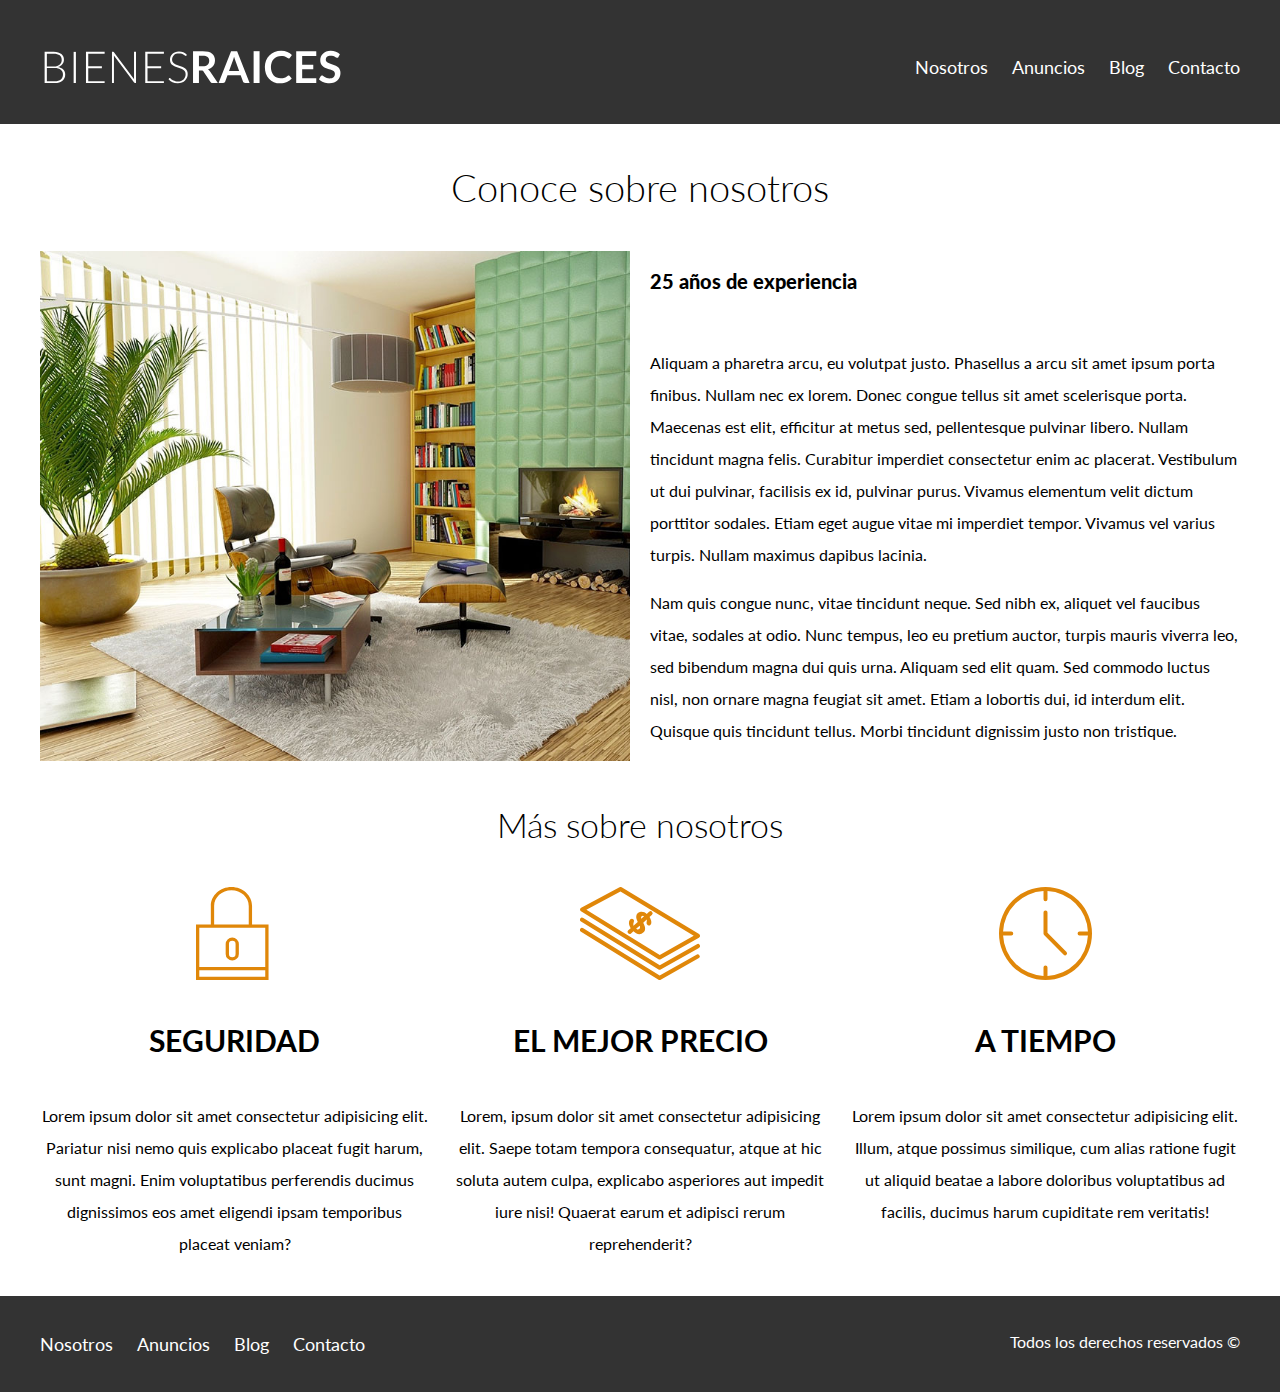
<file: nosotros.html>
<!DOCTYPE html>
<html lang="en">
<head>
    <meta charset="UTF-8">
    <meta name="viewport" content="width=device-width, initial-scale=1.0">
    <title>Bienes Raices</title>
    <link rel="stylesheet" href="https://fonts.googleapis.com/css2?family=Lato:wght@300;400;700;900&display=swap">
    <link rel="stylesheet" href="css/normalize.css">
    <link rel="stylesheet" href="css/styles.css">
</head>
<body>
    <header class="site-header">
        <div class="container header-content">
            <div class="bar">
                <a href="/">
                    <img src="img/logo.svg" alt="Logotipo de Bienes Raices">
                </a>
                <nav class="navigation">
                    <a href="nosotros.html">Nosotros</a>   
                    <a href="anuncios.html">Anuncios</a>
                    <a href="blog.html">Blog</a>
                    <a href="contacto.html">Contacto</a>
                </nav>
            </div>
        </div>
    </header>
    <main class="container">
        <h1 class="fw-300 center-text">Conoce sobre nosotros</h1>
        <div class="nosotros-content">
            <div class="image">
                <img src="/img/nosotros.jpg" alt="Imagen sobre nosotros">
            </div>
            <div class="nosotros-text">
                <blockquote>25 años de experiencia</blockquote>
                <p>Aliquam a pharetra arcu, eu volutpat justo. Phasellus a arcu sit amet ipsum porta finibus. Nullam nec ex lorem. Donec congue tellus sit amet scelerisque porta. Maecenas est elit, efficitur at metus sed, pellentesque pulvinar libero. Nullam tincidunt magna felis. Curabitur imperdiet consectetur enim ac placerat. Vestibulum ut dui pulvinar, facilisis ex id, pulvinar purus. Vivamus elementum velit dictum porttitor sodales. Etiam eget augue vitae mi imperdiet tempor. Vivamus vel varius turpis. Nullam maximus dapibus lacinia.</p>
                <p>Nam quis congue nunc, vitae tincidunt neque. Sed nibh ex, aliquet vel faucibus vitae, sodales at odio. Nunc tempus, leo eu pretium auctor, turpis mauris viverra leo, sed bibendum magna dui quis urna. Aliquam sed elit quam. Sed commodo luctus nisl, non ornare magna feugiat sit amet. Etiam a lobortis dui, id interdum elit. Quisque quis tincidunt tellus. Morbi tincidunt dignissim justo non tristique.</p>
            </div>
        </div>
    </main>
    <section class="container section">
        <h2 class="center-text fw-300">Más sobre nosotros</h2>
        <div class="icons-nosotros">
            <div class="icons">
                <img src="/img/icono1.svg" alt="Icono seguridad">
                <h3 class="header">Seguridad</h3>
                <p>Lorem ipsum dolor sit amet consectetur adipisicing elit. Pariatur nisi nemo quis explicabo placeat fugit harum, sunt magni. Enim voluptatibus perferendis ducimus dignissimos eos amet eligendi ipsam temporibus placeat veniam?</p>
            </div>
            <div class="icons">
                <img src="/img/icono2.svg" alt="Icono el mejor precio">
                <h3 class="header">El mejor precio</h3>
                <p>Lorem, ipsum dolor sit amet consectetur adipisicing elit. Saepe totam tempora consequatur, atque at hic soluta autem culpa, explicabo asperiores aut impedit iure nisi! Quaerat earum et adipisci rerum reprehenderit?</p>
            </div>
            <div class="icons">
                <img src="/img/icono3.svg" alt="Icono a tiempo">
                <h3 class="header">A tiempo</h3>
                <p>Lorem ipsum dolor sit amet consectetur adipisicing elit. Illum, atque possimus similique, cum alias ratione fugit ut aliquid beatae a labore doloribus voluptatibus ad facilis, ducimus harum cupiditate rem veritatis!</p>
            </div>
        </div>
    </section>
    <footer class="site-footer section">
        <div class="container footer-container">
            <nav class="navigation">
                <a href="nosotros.html">Nosotros</a>
                <a href="anuncios.html">Anuncios</a>
                <a href="blog.html">Blog</a>
                <a href="contacto.html">Contacto</a>
            </nav>
            <p class="copyright">Todos los derechos reservados &copy;</p>
        </div>
    </footer>
</body>
</html>
</file>
<file: css/styles.css>
html {
    box-sizing: border-box;
    font-size: 62.5%;
}

*,
*:before,
*:after {
    box-sizing: inherit;
}

body {
    font-family: 'Lato', sans-serif;
    font-size: 1.6rem;
    line-height: 2
}

h1 {
    font-size: 3.8rem;
}

h2 {
    font-size: 3.4rem;
}

h3 {
    font-size: 3rem;
}

h4 {
    font-size: 2.6rem;
}

img {
    max-width: 100%;
    display: block;
    margin: 0 auto;
}

label {
    display: block;
    font-weight: 700;
    text-transform: uppercase;
}

legend {
    font-size: 2rem;
    color: #4f4f4f;
}

input:not([type="submit"]),
textarea,
select {
    padding: 1rem;
    display: block;
    width: 100%;
    background-color: #e1e1e1;
    margin-bottom: 2rem;
    border: none;
    border-radius: 1rem;
}

input[type="radio"] {
    width: auto;
    margin: 0;
}

textarea {
    height: 20rem;
}

.section {
    margin: 2rem 0
}

.center-text {
    text-align: center;
}

.fw-300 {
    font-weight: 300;
}

.display-block {
    display: block!important;
}

.centered-content {
    max-width: 80rem;
}

.button {
    color: white;
    font-weight: 700;
    text-decoration: none;
    font-size: 1.8rem;
    padding: 1rem 3rem;
    margin-top: 3rem;
    display: inline-block;
    text-align: center;
    border: none;
}

.button:hover {
    cursor: pointer;
}

.button-orange {
    background-color: #e08709;
}

.button-green {
    background-color: #71b100;
}

.site-header {
    background-color: #333333;
    padding: 1rem 0 3rem 0;
}

.site-header.start {
    background-image: url(../img/header.jpg);
    background-position: center center;
    background-size: cover;
    height: 100vh;
    min-height: 60rem;
}

.container {
    max-width: 120rem;
    margin: 0 auto;
}

.header-content {
    height: 100%;
    display: flex;
    flex-direction: column;
    justify-content: space-between;
}

.header-content h1 {
    color: white;
    padding-bottom: 2rem;
    max-width: 60rem;
    line-height: 2;
}

.bar {
    display: flex;
    justify-content: space-between;
    align-items: center;
    padding-top: 3rem;
}

.navigation a {
    color: white;
    text-decoration: none;
    font-size: 1.8rem;
    margin-right: 2rem;
}

.navigation a:last-of-type {
    margin: 0;
}

.navigation a:hover {
    color: #71b100;
}

.icons-nosotros {
    display: flex;
    justify-content: space-between;
}

.icons {
    flex-basis: calc(33.3% - 1rem);
    text-align: center;
}

.icons h3 {
    text-transform: uppercase;
}

.ad-container {
    display: flex;
    justify-content: space-between;
    flex-wrap: wrap;
}

.ad {
    flex: 0 0 calc(33.3% - 1rem);
    border: 1px solid #b5b5b5;
    background-color: #f5f5f5;
    margin-bottom: 2rem;
}

.ad-content {
    padding: 2rem;
}

.ad-content h3,
.ad-content p {
    margin: 0
}

.price {
    color: #71b100;
    font-weight: 700;
}

.view-all {
    display: flex;
    justify-content: flex-end;
}

.contact-image {
    background-image: url(../img/encuentra.jpg);
    background-position: center center;
    background-size: cover;
    height: 40rem;
    display: flex;
    align-items: center;
}

.contact-content {
    flex: 1;
    color: white;
}

.contact-content p {
    font-size: 1.8rem;
}

.icons-features {
    list-style: none;
    padding: 0;
    display: flex;
    justify-content: space-evenly;
    max-width: 50rem;
    flex: 1;
}

.icons-features li {
    display: flex;
}

.icons-features li img {
    margin-right: 2rem;
}

.bottom-section {
    display: flex;
    justify-content: space-between;
}

.bottom-section .blog {
    flex-basis: 60%;
}

.bottom-section .tokens {
    flex-basis: calc(40% - 2rem)
}

.blog-post {
    display: flex;
    justify-content: space-between;
    margin-bottom: 2rem;
}

.blog-post:last-of-type {
    margin-bottom: 0;
}

.blog-post .image {
    flex-basis: 40%;
}

.blog-post .blog-text {
    flex-basis: calc(60% - 3rem)
}

.blog-text h4 {
    margin: 0;
    line-height: 1.4;
}

.blog-text a {
    color: black;
    text-decoration: none;
}

.blog-text h4::after {
    content: '';
    display: block;
    width: 15rem;
    height: 0.5rem;
    background-color: #71b100;
    margin-top: 1rem;
}

.blog-text span {
    color: #e08709
}

.token {
    background-color: #71b100;
    font-size: 2.4rem;
    padding: 2rem;
    color: white;
    border-radius: 2rem;
}

.token p {
    text-align: right;
}

.token blockquote::before {
    content: '';
    background-image: url(../img/comilla.svg);
    display: block;
    width: 4rem;
    height: 4rem;
    position: absolute;
    left: -2rem;
}

.token blockquote {
    position: relative;
    padding-left: 5rem;
    font-weight: 300;
}

.site-footer {
    background-color: #333333;
    margin-bottom: 0;
}

.footer-container {
    padding: 3rem 0;
    display: flex;
    justify-content: space-between;
}

.copyright {
    margin: 0;
    color: white;
}

.nosotros-content {
    display: grid;
    grid-template-columns: repeat(2, 1fr);
    column-gap: 2rem;
}

.nosotros-text blockquote {
    font-weight: 900;
    font-size: 2rem;
    margin: 0;
    padding: 1rem 0 3rem 0
}

.property-summary {
    display: flex;
    justify-content: space-between;
    align-items: center;
}

.contact p {
    font-size: 1.2rem;
    color: #4f4f4f;
    margin: 2rem 0 0 0;
}

.contact-form {
    max-width: 30rem;
    display: flex;
    justify-content: space-between;
    align-items: center;
}
</file>
